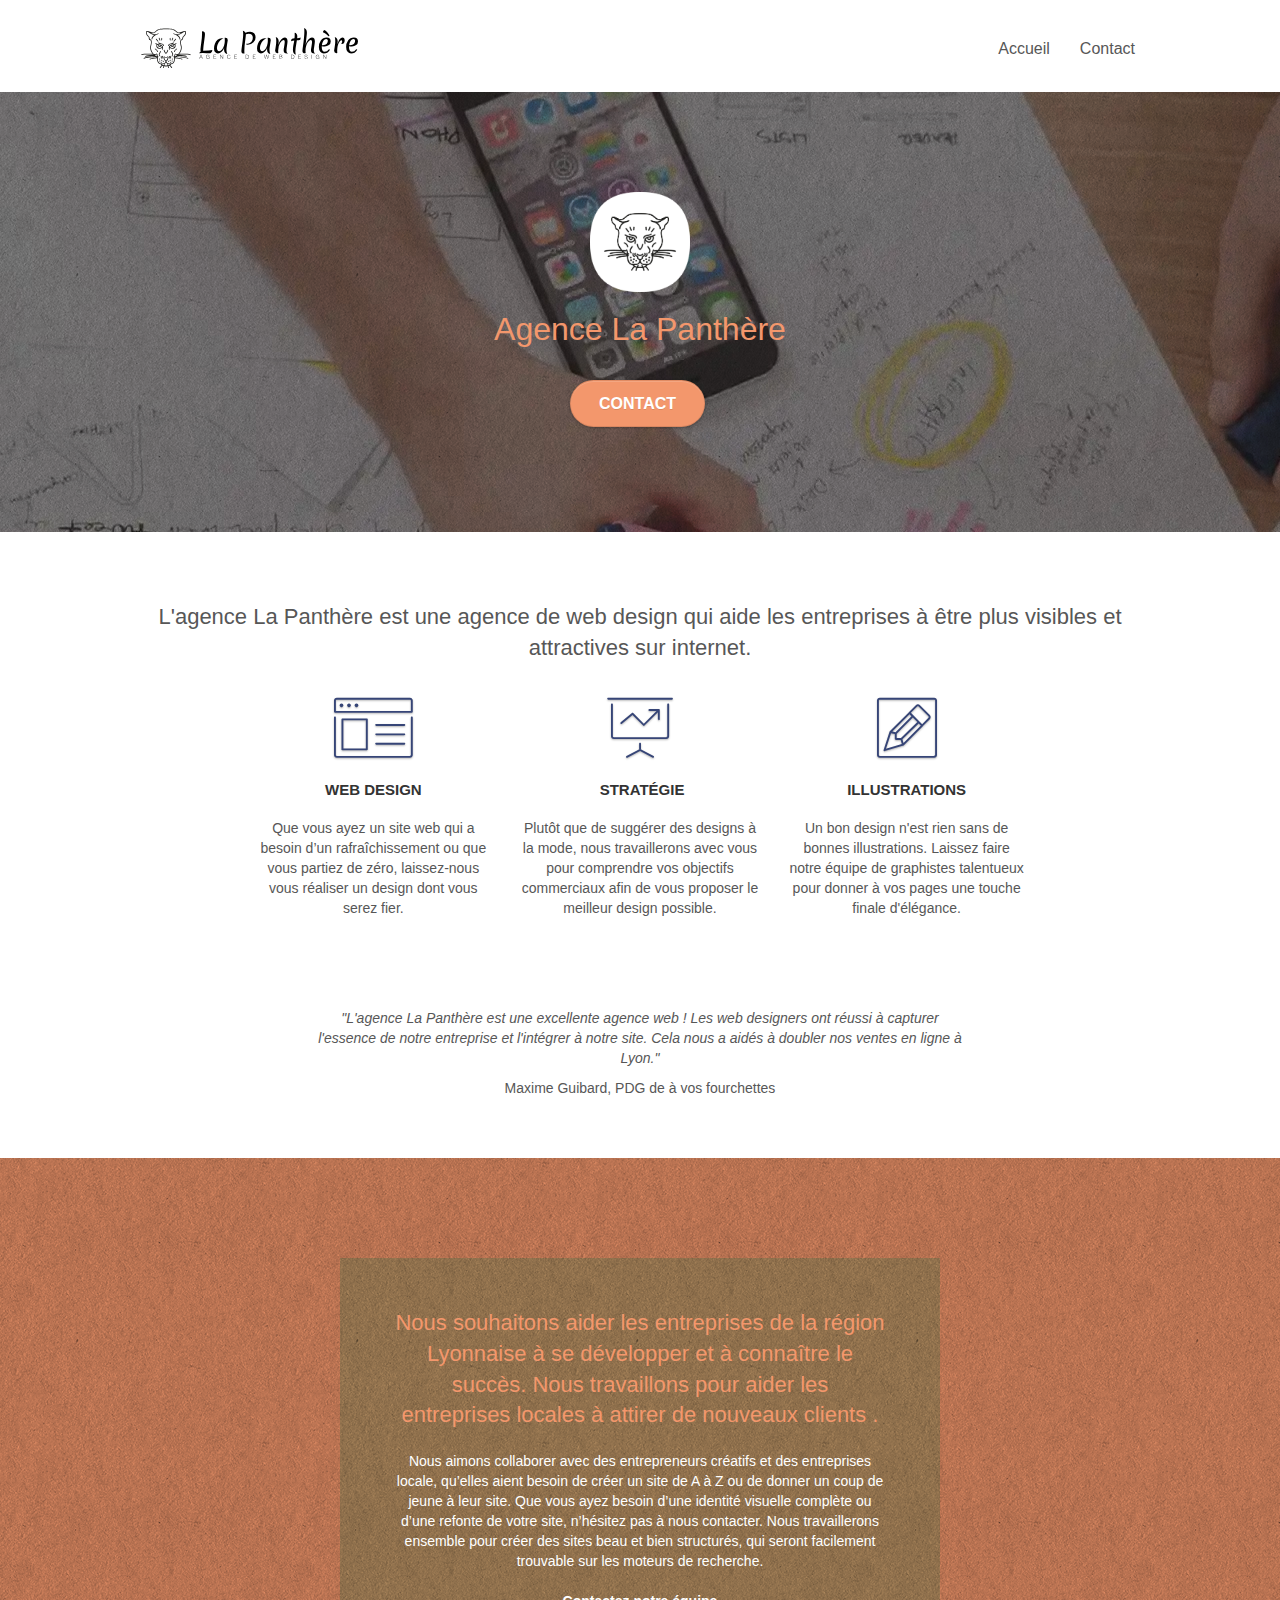
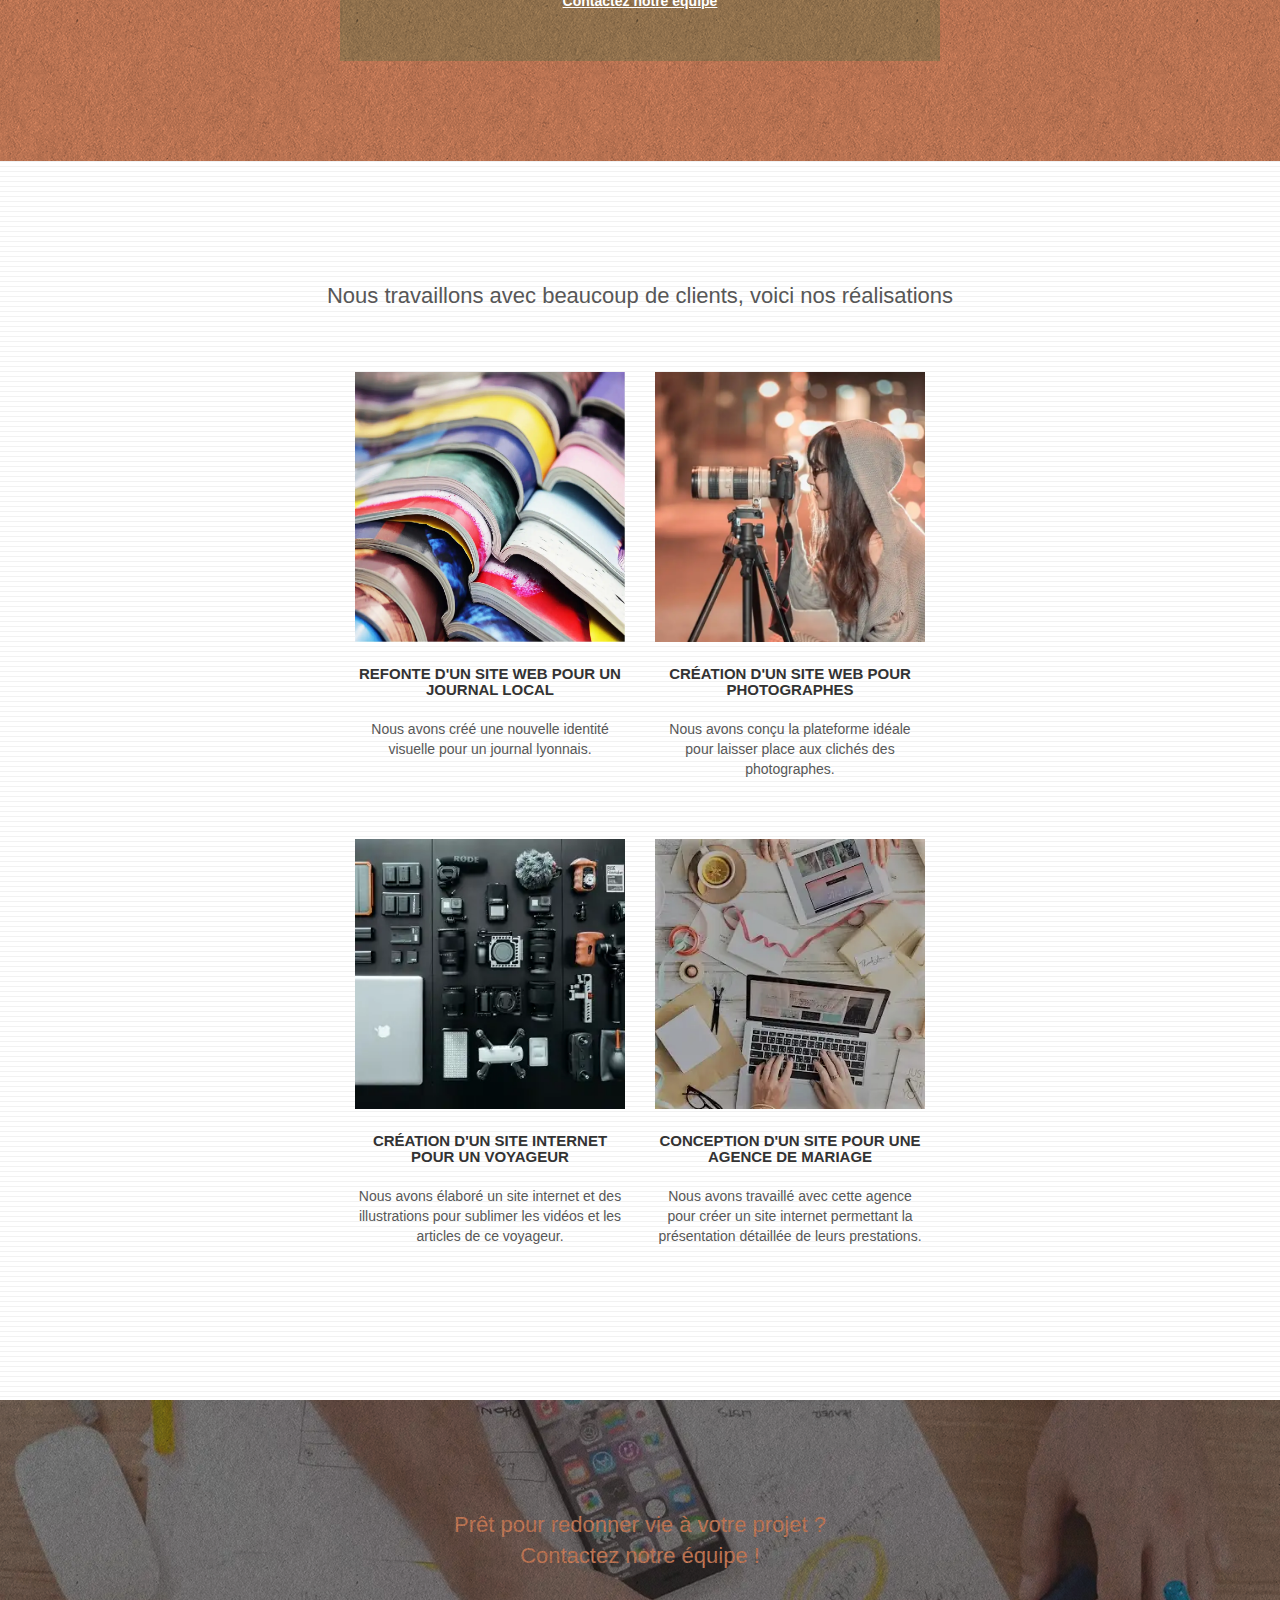
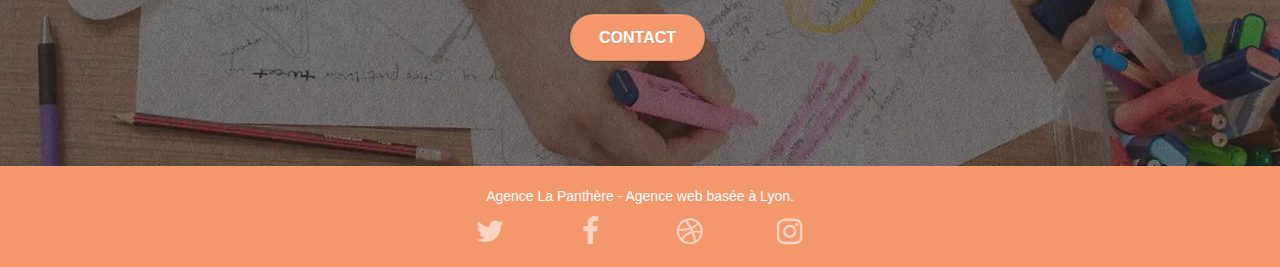
<file: index.html>
<!DOCTYPE html>
<!-- <html lang="Default"> -->
<html lang="fr">
<head>
    <meta charset="UTF-8">
	<meta name="description" content="La Panthère est une agence Lyonnaise de web design, nous répondons à vos besoins en matière de site internet et de stratégie numérique pour rendre votre entreprise plus visible et attractive sur Internet.">
    <meta name="viewport" content="width=device-width, initial-scale=1.0, viewport-fit=cover">
    <meta http-equiv="X-UA-Compatible" content="ie=edge">
	<link rel="shortcut icon" type="image/png" href="favicon.jpg">
	<link rel="stylesheet" type="text/css" href="./css/bootstrap.css">
	<link rel="stylesheet" type="text/css" href="./css/font-awesome.css">
	<link rel="stylesheet" type="text/css" href="./css/et-line.css">
	<link rel="stylesheet" type="text/css" href="style.css">
	<title>La Panthère - Agence à Lyon de Web Design - Page d'accueil</title>
	<!-- Analytics -->
	<!-- Analytics END -->   
</head>
<body>
<!-- Principal conteneur -->
<header class="page-container">
<!-- bloc-0 -->
	<div class="bloc bgc-white l-bloc " id="bloc-0">
		<div class="container bloc-sm">
			<nav class="navbar row" role="navigation">
				<div class="navbar-header">
					<a class="navbar-brand" href="index.html"><img src="img/agence-la-panthere-monochrome.svg" alt="Logo de l'agence de web design La panthère" height="40"></a>
					<button id="nav-toggle" type="button" class="ui-navbar-toggle navbar-toggle" data-toggle="collapse" data-target=".navbar-1" aria-button>
						<span class="sr-only">Toggle navigation</span><span class="icon-bar"></span><span class="icon-bar"></span><span class="icon-bar"></span>
					</button>
				</div>
				<div class="collapse navbar-collapse navbar-1 special-dropdown-nav">
					<ul class="site-navigation nav navbar-nav">
						<li>
							<a href="index.html" aria-label="accueil">Accueil</a>
						</li>
						<li>
							<a href="contact.html" aria-label="contact">Contact</a>
						</li>
					</ul>
				</div>
			</nav>
		</div>
	</div>
</header>
<!-- bloc-0 END -->

<!-- bloc-1-presentation -->
<main class="page-container">
	<section class="bloc bgc-dark-slate-blue bg-banniere d-bloc bg-t-edge bloc-bg-texture texture-paper b-parallax" id="bloc-1-hero">
		<div class="container bloc-lg">
			<div class="row tight-width-whitespace">
				<div class="col-sm-12">
					<img src="img/logo.png" class="center-block image-resize-mode" width="100" alt="Logo de Agence Panthère">
					<h1 class="text-center hero-bloc-text tc-white ">
						Agence La Panthère
					</h1>
					<div class="text-center">
						<a href="contact.html" class="btn btn-lg btn-clean btn-rd cta-hero btn-atomic-tangerine" id="cta-hero" aria-label="contact" role="button">Contact</a>
					</div>
				</div>
			</div>
		</div>
	</section>
<!-- bloc-1-presentation END -->

	<!-- bloc-2-services -->
	<section class="bloc bgc-white l-bloc" id="bloc-2-services">
		<div class="container bloc-md">
			<div class="row">
				<div class="col-sm-12 text-center">
					<h2>L'agence La Panthère est une agence de web design qui aide les entreprises à être plus visibles et attractives sur internet.</h2>
				</div>
			</div>
			<div class="row voffset-lg med-width-whitespace">
				<article class="col-sm-4">
					<div class="text-center">
						<span class="et-icon-browser sm-shadow icon-dark-slate-blue icons icon-lg"></span>
					</div>
					<h3 class="mg-md text-center">
						Web design
					</h3>
					<p class="text-center ">
						Que vous ayez un site web qui a besoin d&rsquo;un rafraîchissement ou que vous partiez de zéro, laissez-nous vous réaliser un design dont vous serez fier.
					</p>
				</article>
				<article class="col-sm-4">
					<div class="text-center">
						<span class="et-icon-presentation sm-shadow icon-dark-slate-blue icons icon-lg"></span>
					</div>
					<h3 class="mg-md text-center">
						&nbsp;Stratégie
					</h3>
					<p class="text-center ">
						Plutôt que de suggérer des designs à la mode, nous travaillerons avec vous pour comprendre vos objectifs commerciaux afin de vous proposer le meilleur design possible.<br>
					</p>
				</article>
				<article class="col-sm-4">
					<div class="text-center">
						<span class="et-icon-edit sm-shadow icon-dark-slate-blue icons icon-lg"></span>
					</div>
					<h3 class="mg-md text-center">
						Illustrations
					</h3>
					<p class="text-center ">
						Un bon design n'est rien sans de bonnes illustrations. Laissez faire notre équipe de graphistes talentueux pour donner à vos pages une touche finale d'élégance.
					</p>
				</article>
			</div>
			<div class="row voffset-lg voffset">
				<div class="col-xs-12 col-md-8 col-md-offset-2 text-center">
					<p><I>"L'agence La Panthère est une excellente agence web ! Les web designers ont réussi à capturer l'essence de notre entreprise et l'intégrer à notre site. Cela nous a aidés à doubler nos ventes en ligne à Lyon."</I></p>
					<p>Maxime Guibard, PDG de à vos fourchettes</p>				
				</div>
			</div>
		</div>
	</section>
	<!-- bloc-2-services END -->

	<!-- bloc-3-what-i-do -->
	<section class="bloc tc-white bgc-atomic-tangerine bg-presentation d-bloc bloc-bg-texture texture-paper b-parallax" id="bloc-3-what-i-do">
		<div class="container bloc-lg">
			<div class="row tight-width-whitespace black-background">
				<div class="col-sm-12">
					<h2 class="mg-md text-center tc-white">
						Nous souhaitons aider les entreprises de la région Lyonnaise à se développer et à connaître le succès. Nous travaillons pour aider les entreprises locales à attirer de nouveaux clients .<br>
					</h2>
					<p class="text-center white">
						Nous aimons collaborer avec des entrepreneurs créatifs et des entreprises locale, qu’elles aient besoin de créer un site de A à Z ou de donner un coup de jeune à leur site. Que vous ayez besoin d’une identité visuelle complète ou d’une refonte de votre site, n’hésitez pas à nous contacter. Nous travaillerons ensemble pour créer des sites beau et bien structurés, qui seront facilement trouvable sur les moteurs de recherche. <br><br><a class="ltc-white bold-link" href="contact.html" aria-label="contact">Contactez notre équipe</a><br>
					</p>
				</div>
			</div>
		</div>
	</section>
	<!-- bloc-3-what-i-do END -->

	<!-- bloc-4-portfolio -->
	<section class="bloc bgc-white bg-lines-h2-bg bg-repeat l-bloc" id="bloc-4-portfolio">
		<div class="container bloc-lg">
			<div class="row">
				<div class="col-sm-12 text-center">
					<h2>Nous travaillons avec beaucoup de clients, voici nos réalisations</h2>
				</div>
			</div>
			<div class="row tight-width-whitespace portfolio-row">
				<article class="col-sm-6">
					<a href="#" data-lightbox="img/1.webp" data-gallery-id="gallery-1" data-caption="Refonte d'un site web pour un journal local" data-frame="snapshot-lb">
						<img src="img/1.webp" alt="plusieurs magazines ouverts et empilés" class="img-responsive portfolio-thumb">
					</a>
					<h3 class="mg-md text-center">
						Refonte d'un site web pour un journal local
					</h3>
					<p class="text-center">
						Nous avons créé une nouvelle identité visuelle pour un journal lyonnais.
					</p>
				</article>
				<article class="col-sm-6">
					<a href="#" data-lightbox="img/2.webp" data-gallery-id="gallery-1" data-caption="Création d'un site web pour photographes" data-frame="snapshot-lb">
						<img src="img/2.webp" class="img-responsive portfolio-thumb" alt="femme de profil qui prend une photo avec un appareil professionnel">
					</a>
					<h3 class="mg-md text-center">
						Création d'un site web pour photographes
					</h3>
					<p class="text-center">
						Nous avons conçu la plateforme idéale pour laisser place aux clichés des photographes.
					</p>
				</article>
			</div>
			<div class="row tight-width-whitespace portfolio-row">
				<article class="col-sm-6">
					<a href="#" data-lightbox="img/3.webp" data-gallery-id="gallery-1" data-caption="Création d'un site internet pour un voyageur" data-frame="snapshot-lb">
						<img src="img/3.webp" class="img-responsive portfolio-thumb" alt="matériel photo et informatique vu d'au-dessus" style="width:100%;">
					</a>
					<h3 class="mg-md text-center">
						Création d'un site internet pour un voyageur
					</h3>
					<p class="text-center">
						Nous avons élaboré un site internet et des illustrations pour sublimer les vidéos et les articles de ce voyageur.
					</p>
				</article>
				<article class="col-sm-6">
					<a href="#" data-lightbox="img/4.webp" data-gallery-id="gallery-1" data-caption="Conception d'un site pour une agence de mariage" data-frame="snapshot-lb">
						<img src="img/4.webp" class="img-responsive portfolio-thumb" alt="creation d'un site web pour une agence de mariage " style="width:100%;">
					</a>
					<h3 class="mg-md text-center">
						Conception d'un site pour une agence de mariage
					</h3>
					<p class="text-center">
						Nous avons travaillé avec cette agence pour créer un site internet permettant la présentation détaillée de leurs prestations.
					</p>
				</article>
			</div>
		</div>
	</section>
	<!-- bloc-4-portfolio END -->

	<!-- bloc-5-cta -->
	<section class="bloc bgc-dark-slate-blue bg-banniere d-bloc bloc-bg-texture texture-paper" id="bloc-5-cta">
		<div class="container bloc-lg">
			<div class="row">
				<h2 class="mg-md text-center tc-white">
					Prêt pour redonner vie à votre projet ?<br>Contactez notre équipe !
				</h2>
				<div class="col-sm-12 text-center">
					<a href="contact.html" class="btn btn-atomic-tangerine btn-clean btn-rd btn-lg cta-hero" aria-label="contact" role="button">Contact</a>
				</div>
			</div>
		</div>
	</section>
</main>
<!-- bloc-5-cta END -->

<!-- Footer - bloc-8 -->
<footer class="page-container">
	<div class="bloc bgc-atomic-tangerine d-bloc" id="bloc-8">
		<div class="container bloc-sm">
			<div class="row">
				<div class="col-sm-12">
					<p class="text-center white">
						Agence La Panthère - Agence web basée à Lyon.<br>
					</p>
					<div class="row row-no-gutters social">
						<div class="col-sm-3">
							<div class="text-center">
								<a class="social" href="index.html" aria-label="twitter"><span class="fa fa-twitter icon-md"></span></a>
							</div>
						</div>
						<div class="col-sm-3">
							<div class="text-center">
								<a class="social" href="index.html" aria-label="facebook"><span class="fa fa-facebook icon-md"></span></a>
							</div>
						</div>
						<div class="col-sm-3">
							<div class="text-center">
								<a class="social" href="index.html" aria-label="dribble"><span class="fa fa-dribbble icon-md"></span></a>
							</div>
						</div>
						<div class="col-sm-3">
							<div class="text-center">
								<a class="social" href="index.html" aria-label="instagram"><span class="fa fa-instagram icon-md"></span></a>
							</div>
						</div>
					</div>

				</div>
			</div>
		</div>
	</div>
	<script src="./js/jquery-2.1.0.js"></script>
	<script src="./js/bootstrap.js"></script>
	<script src="./js/blocs.js"></script>
	<script src="./js/jquery.touchSwipe.js"></script>
	<script src="./js/gmaps.js"></script>
</footer>
<!-- Footer - bloc-8 END -->
<!-- Principal conteneur END -->
</body>
</html>
</file>
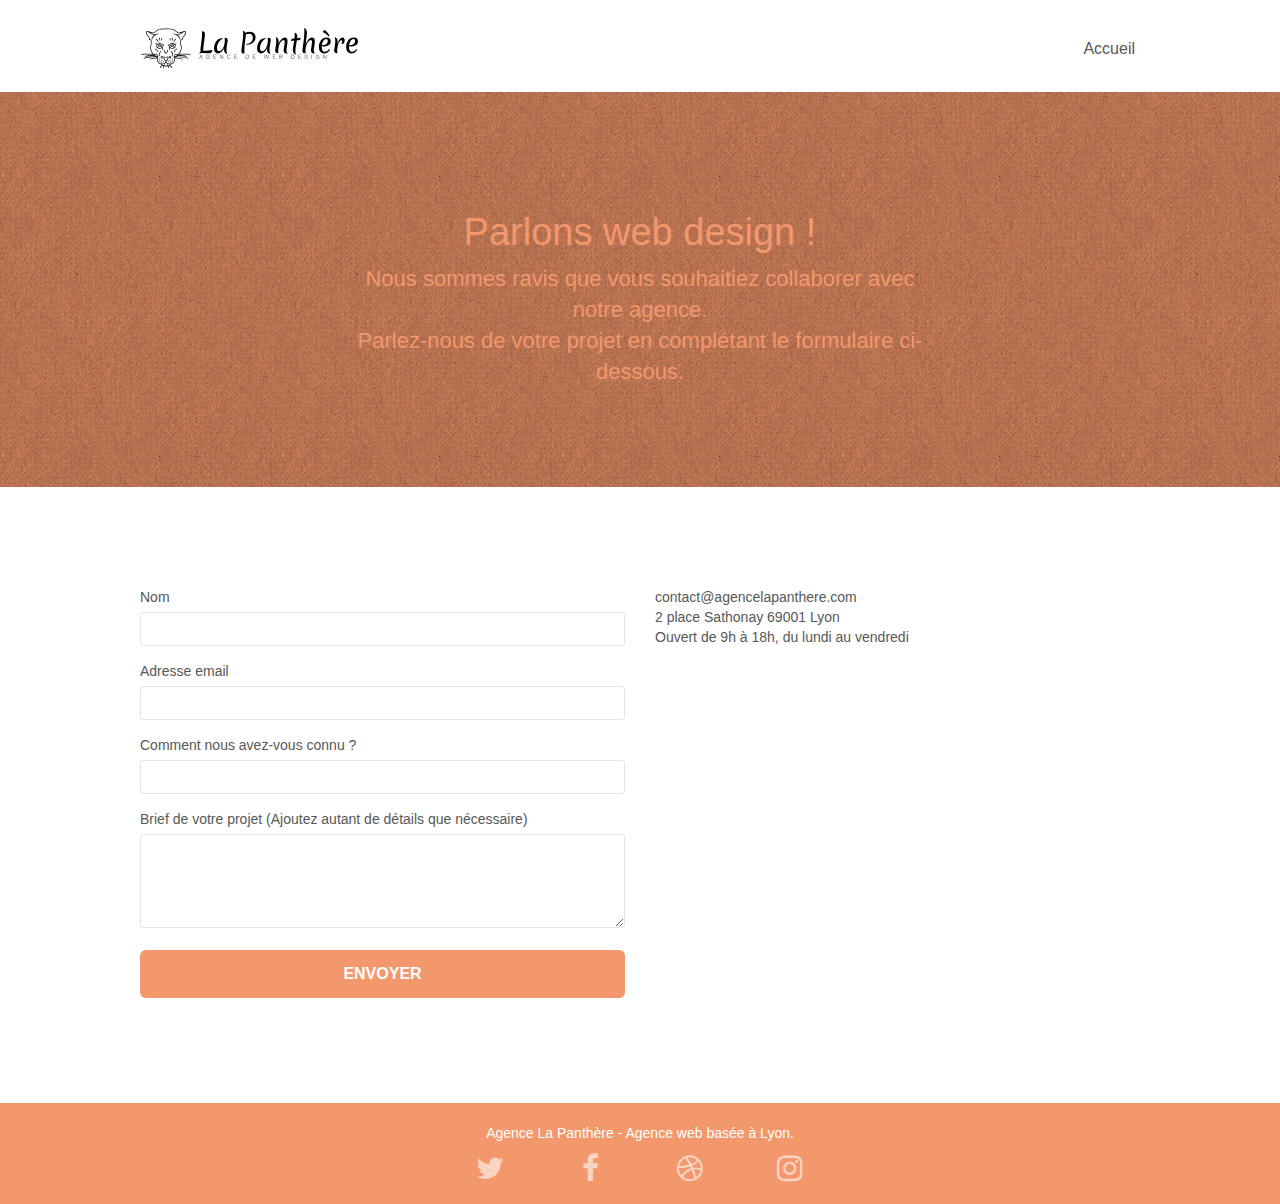
<file: contact.html>
<!doctype html>
<html lang="fr">
<head>
    <meta charset="utf-8"> 
	<meta name="description" content="Prendre contact avec La Panthère, agence Lyonnaise de web design">
    <meta name="viewport" content="width=device-width, initial-scale=1.0, viewport-fit=cover">
    <meta http-equiv="X-UA-Compatible" content="ie=edge">
    <link rel="shortcut icon" type="image/png" href="favicon.jpg">
	<link rel="stylesheet" type="text/css" href="./css/bootstrap.css">
	<link rel="stylesheet" type="text/css" href="./css/font-awesome.css">
	<link rel="stylesheet" type="text/css" href="./css/et-line.css">
	<link rel="stylesheet" type="text/css" href="style.css">
	<title>La Panthère - Agence à Lyon de Web Design - Page de contact</title>
<!-- Analytics -->
<!-- Analytics END -->
</head>
<body>
<!-- Principal conteneur -->
<!-- header -->
<header class="page-container">
	<div class="bloc bgc-white l-bloc " id="bloc-0">
		<div class="container bloc-sm">
			<nav class="navbar row">
				<div class="navbar-header">
					<a class="navbar-brand" href="index.html"><img src="img/agence-la-panthere-monochrome.svg" alt="logo agence la panthère" height="40"></a>
					<button id="nav-toggle" type="button" class="ui-navbar-toggle navbar-toggle" data-toggle="collapse" data-target=".navbar-1">
						<span class="sr-only">Toggle navigation</span><span class="icon-bar"></span><span class="icon-bar"></span><span class="icon-bar"></span>
					</button>
				</div>
				<div class="collapse navbar-collapse navbar-1 special-dropdown-nav">
					<ul class="site-navigation nav navbar-nav">
						<li>
							<a href="index.html">Accueil</a>
						</li>
					</ul>
				</div>
			</nav>
		</div>
	</div>
</header>
<!-- bloc-0 END -->
<main class="page-container">
	<!-- bloc-6 -->
	<section class="bloc bg-dots-bg bg-repeat bgc-atomic-tangerine d-bloc bloc-bg-texture texture-paper" id="bloc-6">
		<div class="container bloc-lg">
			<div class="row">
				<div class="col-sm-12">
					<h1 class="text-center hero-bloc-text tc-white">
						Parlons web design !
					</h1>
					<h2 class="text-center mg-lg tc-white tight-width-whitespace">
						Nous sommes ravis que vous souhaitiez collaborer avec notre agence.<br>
						Parlez-nous de votre projet en complétant le formulaire ci-dessous.
					</h2>
				</div>
			</div>
		</div>
	</section>
	<!-- bloc-6 END -->

	<!-- bloc-7 -->
	<div class="bloc bgc-white l-bloc" id="bloc-7">
		<div class="container bloc-lg">
			<div class="row">
				<div class="col-sm-6">
					<form method="post" id="form_1" data-success-msg="Your message has been sent." data-fail-msg="Sorry it seems that our mail server is not responding, Sorry for the inconvenience!" role="form" tabindex="0">
						<div class="form-group">
							<label for="name">
								Nom
							</label>
							<input id="name" name="name" class="form-control" aria-required="true">
						</div>
						<div class="form-group">
							<label for="email">
								Adresse email
							</label>
							<input id="email" name="email" class="form-control" type="email" aria-required="true">
						</div>
						<div class="form-group">
							<label for="input_504">
								Comment nous avez-vous connu ?
							</label>
							<input name="input_504" class="form-control" type="text" id="input_504" aria-required="true">
						</div>
						<div class="form-group">
							<label for="message">
								Brief de votre projet (Ajoutez autant de détails que nécessaire)
							</label>
							<textarea name="message" id="message" class="form-control" rows="4" cols="50" aria-required="true"></textarea>
						</div> 
						<button class="bloc-button btn btn-lg btn-block cta-hero btn-atomic-tangerine" type="submit" aria-label="soumettre le formulaire de contact">
							Envoyer
						</button>
					</form>
				</div>
				<div class="col-sm-6">
					<p>
						contact@agencelapanthere.com<br>2 place Sathonay 69001 Lyon<br>Ouvert de 9h à 18h, du lundi au vendredi<br>
					</p>
				</div>
			</div>
		</div>
	</div>
	<!-- bloc-7 END -->
	<!-- ScrollToTop Button -->
	<a class="bloc-button btn btn-d scrollToTop" onclick="scrollToTarget('1')" role="button" aria-label="retour au début"><span class="fa fa-chevron-up"></span></a>
	<!-- ScrollToTop Button END-->
</main>
<!-- Footer - bloc-8 -->
<footer class="page-container">
	<div class="bloc bgc-atomic-tangerine d-bloc" id="bloc-8">
		<div class="container bloc-sm">
			<div class="row">
				<div class="col-sm-12">
					<p class="text-center white">
						Agence La Panthère - Agence web basée à Lyon.<br>
					</p>
					<div class="row row-no-gutters social">
						<div class="col-sm-3">
							<div class="text-center">
								<a class="social" href="index.html" aria-label="twitter"><span class="fa fa-twitter icon-md"></span></a>
							</div>
						</div>
						<div class="col-sm-3">
							<div class="text-center">
								<a class="social" href="index.html" aria-label="facebook"><span class="fa fa-facebook icon-md"></span></a>
							</div>
						</div>
						<div class="col-sm-3">
							<div class="text-center">
								<a class="social" href="index.html" aria-label="dribble"><span class="fa fa-dribbble icon-md"></span></a>
							</div>
						</div>
						<div class="col-sm-3">
							<div class="text-center">
								<a class="social" href="index.html" aria-label="instagram"><span class="fa fa-instagram icon-md"></span></a>
							</div>
						</div>
					</div>
				</div>
			</div>
		</div>
	</div>
	<script src="./js/jquery-2.1.0.js"></script>
	<script src="./js/bootstrap.js"></script>
	<script src="./js/blocs.js"></script>
	<script src="./js/jqBootstrapValidation.js" defer></script>
	<script src="./js/formHandler.js"></script>
</footer>
<!-- Footer - bloc-8 END -->
<!-- Principal conteneur END -->

</body>
</html>
</file>
<file: css/et-line.css>
@font-face {
    font-family: et-line;
    src: url(../fonts/et-line.eot);
    src: url(../fonts/et-line.eot?#iefix) format('embedded-opentype'), url(../fonts/et-line.woff) format('woff'), url(../fonts/et-line.ttf) format('truetype'), url(../fonts/et-line.svg#et-line) format('svg');
    font-weight: 400;
    font-style: normal
}

.et-icon-adjustments,
.et-icon-alarmclock,
.et-icon-anchor,
.et-icon-aperture,
.et-icon-attachment,
.et-icon-bargraph,
.et-icon-basket,
.et-icon-beaker,
.et-icon-bike,
.et-icon-book-open,
.et-icon-briefcase,
.et-icon-browser,
.et-icon-calendar,
.et-icon-camera,
.et-icon-caution,
.et-icon-chat,
.et-icon-circle-compass,
.et-icon-clipboard,
.et-icon-clock,
.et-icon-cloud,
.et-icon-compass,
.et-icon-desktop,
.et-icon-dial,
.et-icon-document,
.et-icon-documents,
.et-icon-download,
.et-icon-dribbble,
.et-icon-edit,
.et-icon-envelope,
.et-icon-expand,
.et-icon-facebook,
.et-icon-flag,
.et-icon-focus,
.et-icon-gears,
.et-icon-genius,
.et-icon-gift,
.et-icon-global,
.et-icon-globe,
.et-icon-googleplus,
.et-icon-grid,
.et-icon-happy,
.et-icon-hazardous,
.et-icon-heart,
.et-icon-hotairballoon,
.et-icon-hourglass,
.et-icon-key,
.et-icon-laptop,
.et-icon-layers,
.et-icon-lifesaver,
.et-icon-lightbulb,
.et-icon-linegraph,
.et-icon-linkedin,
.et-icon-lock,
.et-icon-magnifying-glass,
.et-icon-map,
.et-icon-map-pin,
.et-icon-megaphone,
.et-icon-mic,
.et-icon-mobile,
.et-icon-newspaper,
.et-icon-notebook,
.et-icon-paintbrush,
.et-icon-paperclip,
.et-icon-pencil,
.et-icon-phone,
.et-icon-picture,
.et-icon-pictures,
.et-icon-piechart,
.et-icon-presentation,
.et-icon-pricetags,
.et-icon-printer,
.et-icon-profile-female,
.et-icon-profile-male,
.et-icon-puzzle,
.et-icon-quote,
.et-icon-recycle,
.et-icon-refresh,
.et-icon-ribbon,
.et-icon-rss,
.et-icon-sad,
.et-icon-scissors,
.et-icon-scope,
.et-icon-search,
.et-icon-shield,
.et-icon-speedometer,
.et-icon-strategy,
.et-icon-streetsign,
.et-icon-tablet,
.et-icon-target,
.et-icon-telescope,
.et-icon-toolbox,
.et-icon-tools,
.et-icon-tools-2,
.et-icon-trophy,
.et-icon-tumblr,
.et-icon-twitter,
.et-icon-upload,
.et-icon-video,
.et-icon-wallet,
.et-icon-wine {
    font-family: et-line;
    speak: none;
    font-style: normal;
    font-weight: 400;
    font-variant: normal;
    text-transform: none;
    line-height: 1;
    -webkit-font-smoothing: antialiased;
    -moz-osx-font-smoothing: grayscale;
    display: inline-block
}

.et-icon-mobile:before {
    content: "\e000"
}

.et-icon-laptop:before {
    content: "\e001"
}

.et-icon-desktop:before {
    content: "\e002"
}

.et-icon-tablet:before {
    content: "\e003"
}

.et-icon-phone:before {
    content: "\e004"
}

.et-icon-document:before {
    content: "\e005"
}

.et-icon-documents:before {
    content: "\e006"
}

.et-icon-search:before {
    content: "\e007"
}

.et-icon-clipboard:before {
    content: "\e008"
}

.et-icon-newspaper:before {
    content: "\e009"
}

.et-icon-notebook:before {
    content: "\e00a"
}

.et-icon-book-open:before {
    content: "\e00b"
}

.et-icon-browser:before {
    content: "\e00c"
}

.et-icon-calendar:before {
    content: "\e00d"
}

.et-icon-presentation:before {
    content: "\e00e"
}

.et-icon-picture:before {
    content: "\e00f"
}

.et-icon-pictures:before {
    content: "\e010"
}

.et-icon-video:before {
    content: "\e011"
}

.et-icon-camera:before {
    content: "\e012"
}

.et-icon-printer:before {
    content: "\e013"
}

.et-icon-toolbox:before {
    content: "\e014"
}

.et-icon-briefcase:before {
    content: "\e015"
}

.et-icon-wallet:before {
    content: "\e016"
}

.et-icon-gift:before {
    content: "\e017"
}

.et-icon-bargraph:before {
    content: "\e018"
}

.et-icon-grid:before {
    content: "\e019"
}

.et-icon-expand:before {
    content: "\e01a"
}

.et-icon-focus:before {
    content: "\e01b"
}

.et-icon-edit:before {
    content: "\e01c"
}

.et-icon-adjustments:before {
    content: "\e01d"
}

.et-icon-ribbon:before {
    content: "\e01e"
}

.et-icon-hourglass:before {
    content: "\e01f"
}

.et-icon-lock:before {
    content: "\e020"
}

.et-icon-megaphone:before {
    content: "\e021"
}

.et-icon-shield:before {
    content: "\e022"
}

.et-icon-trophy:before {
    content: "\e023"
}

.et-icon-flag:before {
    content: "\e024"
}

.et-icon-map:before {
    content: "\e025"
}

.et-icon-puzzle:before {
    content: "\e026"
}

.et-icon-basket:before {
    content: "\e027"
}

.et-icon-envelope:before {
    content: "\e028"
}

.et-icon-streetsign:before {
    content: "\e029"
}

.et-icon-telescope:before {
    content: "\e02a"
}

.et-icon-gears:before {
    content: "\e02b"
}

.et-icon-key:before {
    content: "\e02c"
}

.et-icon-paperclip:before {
    content: "\e02d"
}

.et-icon-attachment:before {
    content: "\e02e"
}

.et-icon-pricetags:before {
    content: "\e02f"
}

.et-icon-lightbulb:before {
    content: "\e030"
}

.et-icon-layers:before {
    content: "\e031"
}

.et-icon-pencil:before {
    content: "\e032"
}

.et-icon-tools:before {
    content: "\e033"
}

.et-icon-tools-2:before {
    content: "\e034"
}

.et-icon-scissors:before {
    content: "\e035"
}

.et-icon-paintbrush:before {
    content: "\e036"
}

.et-icon-magnifying-glass:before {
    content: "\e037"
}

.et-icon-circle-compass:before {
    content: "\e038"
}

.et-icon-linegraph:before {
    content: "\e039"
}

.et-icon-mic:before {
    content: "\e03a"
}

.et-icon-strategy:before {
    content: "\e03b"
}

.et-icon-beaker:before {
    content: "\e03c"
}

.et-icon-caution:before {
    content: "\e03d"
}

.et-icon-recycle:before {
    content: "\e03e"
}

.et-icon-anchor:before {
    content: "\e03f"
}

.et-icon-profile-male:before {
    content: "\e040"
}

.et-icon-profile-female:before {
    content: "\e041"
}

.et-icon-bike:before {
    content: "\e042"
}

.et-icon-wine:before {
    content: "\e043"
}

.et-icon-hotairballoon:before {
    content: "\e044"
}

.et-icon-globe:before {
    content: "\e045"
}

.et-icon-genius:before {
    content: "\e046"
}

.et-icon-map-pin:before {
    content: "\e047"
}

.et-icon-dial:before {
    content: "\e048"
}

.et-icon-chat:before {
    content: "\e049"
}

.et-icon-heart:before {
    content: "\e04a"
}

.et-icon-cloud:before {
    content: "\e04b"
}

.et-icon-upload:before {
    content: "\e04c"
}

.et-icon-download:before {
    content: "\e04d"
}

.et-icon-target:before {
    content: "\e04e"
}

.et-icon-hazardous:before {
    content: "\e04f"
}

.et-icon-piechart:before {
    content: "\e050"
}

.et-icon-speedometer:before {
    content: "\e051"
}

.et-icon-global:before {
    content: "\e052"
}

.et-icon-compass:before {
    content: "\e053"
}

.et-icon-lifesaver:before {
    content: "\e054"
}

.et-icon-clock:before {
    content: "\e055"
}

.et-icon-aperture:before {
    content: "\e056"
}

.et-icon-quote:before {
    content: "\e057"
}

.et-icon-scope:before {
    content: "\e058"
}

.et-icon-alarmclock:before {
    content: "\e059"
}

.et-icon-refresh:before {
    content: "\e05a"
}

.et-icon-happy:before {
    content: "\e05b"
}

.et-icon-sad:before {
    content: "\e05c"
}

.et-icon-facebook:before {
    content: "\e05d"
}

.et-icon-twitter:before {
    content: "\e05e"
}

.et-icon-googleplus:before {
    content: "\e05f"
}

.et-icon-rss:before {
    content: "\e060"
}

.et-icon-tumblr:before {
    content: "\e061"
}

.et-icon-linkedin:before {
    content: "\e062"
}

.et-icon-dribbble:before {
    content: "\e063"
}
</file>
<file: style.css>
body {
    margin: 0;
    padding: 0;
    background: #FFF;
    overflow-x: hidden;
    -webkit-font-smoothing: antialiased;
    -moz-osx-font-smoothing: grayscale;
}

a,
button {
    transition: all .3s ease-in-out;
    outline: none!important;
}

a:hover {
    text-decoration: none;
    cursor: pointer;
}

#page-loading-blocs-notifaction {
    position: fixed;
    top: 0;
    bottom: 0;
    width: 100%;
    z-index: 100000;
    background: #FFFFFF url("img/pageload-spinner.gif") no-repeat center center;
}

.bloc {
    width: 100%;
    clear: both;
    background: 50% 50% no-repeat;
    padding: 0 50px;
    -webkit-background-size: cover;
    -moz-background-size: cover;
    -o-background-size: cover;
    background-size: cover;
    position: relative;
}

.bloc .container {
    padding-left: 0;
    padding-right: 0;
}

.bloc-lg {
    padding: 100px 50px;
}

.bloc-md {
    padding: 50px;
}

.bloc-sm {
    padding: 20px 50px;
}

.bg-center,
.bg-l-edge,
.bg-r-edge,
.bg-t-edge,
.bg-b-edge,
.bg-tl-edge,
.bg-bl-edge,
.bg-tr-edge,
.bg-br-edge,
.bg-repeat {
    -webkit-background-size: auto!important;
    -moz-background-size: auto!important;
    -o-background-size: auto!important;
    background-size: auto!important;
}

.bg-repeat {
    background: repeat;
}

.bg-t-edge {
    background: top no-repeat;
}

.bloc-bg-texture::before {
    content: "";
    background-size: 2px 2px;
    position: absolute;
    top: 0;
    bottom: 0;
    left: 0;
    right: 0;
}

.texture-paper::before {
    background: url("img/texture-paper.webp");
    background-size: 280px 280px;
}

.b-parallax {
    background-attachment: fixed;
}

.d-bloc {
    color: rgba(255, 255, 255, .7);
}

.d-bloc button:hover {
    color: rgba(255, 255, 255, .9);
}

.d-bloc .icon-round,
.d-bloc .icon-square,
.d-bloc .icon-rounded,
.d-bloc .icon-semi-rounded-a,
.d-bloc .icon-semi-rounded-b {
    border-color: rgba(255, 255, 255, .9);
}

.d-bloc .divider-h span {
    border-color: rgba(255, 255, 255, .2);
}

.d-bloc .a-btn,
.d-bloc .navbar a,
.d-bloc .navbar-brand,
.d-bloc a .icon-sm,
.d-bloc a .icon-md,
.d-bloc a .icon-lg,
.d-bloc a .icon-xl,
.d-bloc h1 a,
.d-bloc h2 a,
.d-bloc h3 a,
.d-bloc h4 a,
.d-bloc h5 a,
.d-bloc h6 a,
.d-bloc p a {
    color: rgba(255, 255, 255, .6);
}

.d-bloc .a-btn:hover,
.d-bloc .navbar a:hover,
.d-bloc .navbar-brand:hover,
.d-bloc a:hover .icon-sm,
.d-bloc a:hover .icon-md,
.d-bloc a:hover .icon-lg,
.d-bloc a:hover .icon-xl,
.d-bloc h1 a:hover,
.d-bloc h2 a:hover,
.d-bloc h3 a:hover,
.d-bloc h4 a:hover,
.d-bloc h5 a:hover,
.d-bloc h6 a:hover,
.d-bloc p a:hover {
    color: rgba(255, 255, 255, 1);
}

.d-bloc .navbar-toggle .icon-bar {
    background: rgba(255, 255, 255, 1);
}

.d-bloc .btn-wire,
.d-bloc .btn-wire:hover {
    color: rgba(255, 255, 255, 1);
    border-color: rgba(255, 255, 255, 1);
}

.d-bloc .panel {
    color: rgba(0, 0, 0, .5);
}

.d-bloc .panel button:hover {
    color: rgba(0, 0, 0, .7);
}

.d-bloc .panel icon {
    border-color: rgba(0, 0, 0, .7);
}

.d-bloc .panel .divider-h span {
    border-color: rgba(0, 0, 0, .1);
}

.d-bloc .panel .a-btn {
    color: rgba(0, 0, 0, .6);
}

.d-bloc .panel .a-btn:hover {
    color: rgba(0, 0, 0, 1);
}

.d-bloc .panel .btn-wire,
.d-bloc .panel .btn-wire:hover {
    color: rgba(0, 0, 0, .7);
    border-color: rgba(0, 0, 0, .3);
}

.d-bloc .panel,
.l-bloc {
    color: rgba(0, 0, 0, .5);
}

.d-bloc .panel button:hover,
.l-bloc button:hover {
    color: rgba(0, 0, 0, .7);
}

.l-bloc .icon-round,
.l-bloc .icon-square,
.l-bloc .icon-rounded,
.l-bloc .icon-semi-rounded-a,
.l-bloc .icon-semi-rounded-b {
    border-color: rgba(0, 0, 0, .7);
}

.d-bloc .panel .divider-h span,
.l-bloc .divider-h span {
    border-color: rgba(0, 0, 0, .1);
}

.d-bloc .panel .a-btn,
.l-bloc .a-btn,
.l-bloc .navbar a,
.l-bloc .navbar-brand,
.l-bloc a .icon-sm,
.l-bloc a .icon-md,
.l-bloc a .icon-lg,
.l-bloc a .icon-xl,
.l-bloc h1 a,
.l-bloc h2 a,
.l-bloc h3 a,
.l-bloc h4 a,
.l-bloc h5 a,
.l-bloc h6 a,
.l-bloc p a {
    color: rgba(0, 0, 0, .6);
}

.d-bloc .panel .a-btn:hover,
.l-bloc .a-btn:hover,
.l-bloc .navbar a:hover,
.l-bloc .navbar-brand:hover,
.l-bloc a:hover .icon-sm,
.l-bloc a:hover .icon-md,
.l-bloc a:hover .icon-lg,
.l-bloc a:hover .icon-xl,
.l-bloc h1 a:hover,
.l-bloc h2 a:hover,
.l-bloc h3 a:hover,
.l-bloc h4 a:hover,
.l-bloc h5 a:hover,
.l-bloc h6 a:hover,
.l-bloc p a:hover {
    color: rgba(0, 0, 0, 1);
}

.l-bloc .navbar-toggle .icon-bar {
    color: rgba(0, 0, 0, .6);
}

.d-bloc .panel .btn-wire,
.d-bloc .panel .btn-wire:hover,
.l-bloc .btn-wire,
.l-bloc .btn-wire:hover {
    color: rgba(0, 0, 0, .7);
    border-color: rgba(0, 0, 0, .3);
}

.voffset {
    margin-top: 30px;
}

.voffset-lg {
    margin-top: 80px;
}

.row-no-gutters {
    margin-right: 0;
    margin-left: 0;
}

.row.row-no-gutters > [class^="col-"],
.row.row-no-gutters > [class*=" col-"] {
    padding-right: 0;
    padding-left: 0;
}

#bloc-1-hero h1 {
    font-size: 32px;
}

.navbar {
    margin-bottom: 0;
    z-index: 1;
}

.navbar-brand {
    height: auto;
    padding: 3px 15px;
    font-size: 25px;
    font-weight: normal;
    font-weight: 600;
    line-height: 44px;
}

.navbar-brand img {
    max-height: 200px;
    margin: 0 5px 0 0;
    display: inline;
}

.navbar-brand img[src$=svg] {
    min-width: 100px;
}

.nav-center .navbar-brand img {
    margin: 0;
}

.navbar .nav {
    padding-top: 2px;
    margin-right: -16px;
    float: right;
    z-index: 1;
}

.nav > li {
    float: left;
    margin-top: 4px;
    font-size: 16px;
}

.navbar-nav .open .dropdown-menu > li > a {
    text-align: inherit;
}


.nav > li a:hover,
.nav > li a:focus {
    /* background: blue; */
    /* border: 1px  solid blue; */
    border: 3px solid blue;
}

.navbar-toggle {
    margin: 10px 10px 0 0;
    border: 0px;
}

.navbar-toggle:hover {
    background: transparent!important;
}

.navbar-toggle .icon-bar {
    background-color: rgba(0, 0, 0, .5);
    width: 26px;
}

.nav-invert .navbar .nav {
    float: left;
}

.nav-invert .navbar-header,
.nav-invert .navbar-brand {
    float: right;
    position: relative;
    z-index: 2;
}

@media (min-width: 768px) {
    .site-navigation {
        position: absolute;
        top: 50%;
        right: 20px;
        transform: translate(0, -50%);
        -webkit-transform: translateY(-50%);
    }
    .nav > li .dropdown-menu a,
    .nav > li .dropdown-menu a:hover {
        color: #484848;
    }
    .nav-invert .site-navigation {
        left: 0;
        right: 0;
    }
    .nav-center {
        text-align: center;
    }
    .nav-center .navbar-header {
        width: 100%;
    }
    .nav-center .navbar-header,
    .nav-center .navbar-brand,
    .nav-center .nav > li {
        float: none;
        display: inline-block;
    }
    .nav-center .site-navigation {
        position: relative;
        width: 100%;
        right: 0;
        margin-right: 0px;
        margin-top: 20px;
    }
    .nav-center.mini-nav .navbar-toggle {
        float: none;
        margin: 10px auto 0;
    }
}

.nav > li > .dropdown a {
    background: none!important;
    display: block;
    padding: 14px 15px;
}

nav .caret {
    margin: 0 5px;
}

.dropdown-menu .dropdown-menu {
    top: -8px;
    left: 100%;
}

.dropdown-menu .dropmenu-flow-right {
    top: 100%;
    left: 0;
    margin-left: -1px;
    border-top-left-radius: 0;
    border-top-right-radius: 0;
}

.dropdown-menu .dropdown span {
    border: 4px solid black;
    border-top-color: transparent;
    border-right-color: transparent;
    border-bottom-color: transparent;
    margin: 6px -5px 0 0!important;
    float: right;
}

.mg-md {
    margin-top: 10px;
    margin-bottom: 20px;
}

.mg-lg {
    margin-top: 10px;
    margin-bottom: 40px;
}

.btn {
    margin: 0 5px 5px 0;
}

.btn.pull-right {
    margin: 0 0 5px 5px;
}

.btn-d,
.btn-d:hover,
.btn-d:focus {
    border: 3px solid blue;
}


a:focus{
    border: 3px solid blue;
}

button:focus{
    border: 3px solid blue;

}

.btn-rd {
    border-radius: 40px;
}

.btn-clean {
    border: 1px solid rgba(0, 0, 0, .08);
    border-bottom-color: rgba(0, 0, 0, .1);
    text-shadow: 0 1px 0 rgba(0, 0, 1, .1);
    box-shadow: 0 1px 3px rgba(0, 0, 1, .25), inset 0 1px 0 0 rgba(255, 255, 255, .15);
}

.icon-md {
    font-size: 30px!important;
}

.icon-lg {
    font-size: 60px!important;
}

.sm-shadow {
    text-shadow: 0 1px 2px rgba(0, 0, 0, .3);
}

.panel-sq,
.panel-sq .panel-heading,
.panel-sq .panel-footer {
    border-radius: 0;
}

.panel-rd {
    border-radius: 30px;
}

.panel-rd .panel-heading {
    border-radius: 29px 29px 0 0;
}

.panel-rd .panel-footer {
    border-radius: 0 0 29px 29px;
}

.form-control {
    border-color: rgba(0, 0, 0, .1);
    box-shadow: none;
}

.scrollToTop {
    width: 40px;
    height: 40px;
    position: fixed;
    bottom: 20px;
    right: 20px;
    opacity: 0;
    z-index: 500;
    transition: all .3s ease-in-out;
}

.scrollToTop span {
    margin-top: 6px;
}

.showScrollTop {
    font-size: 14px;
    opacity: 1;
}

a[data-lightbox] {
    position: relative;
    display: block;
    text-align: center;
}

a[data-lightbox]:hover::before {
    content: "+";
    font-family: "HelveticaNeue-Light", "Helvetica Neue Light", "Helvetica Neue", Helvetica, Arial;
    font-size: 32px;
    width: 50px;
    height: 50px;
    margin-left: -25px;
    border-radius: 50%;
    background: rgba(0, 0, 0, .6);
    color: #FFF;
    font-weight: 100;
    z-index: 1;
    position: absolute;
    top: 50%;
    transform: translateY(-50%);
    -webkit-transform: translateY(-50%);
}

a[data-lightbox]:hover img {
    opacity: 0.6;
    -webkit-animation-fill-mode: none;
    animation-fill-mode: none;
}

#lightbox-modal {
    display: flex;
    align-items: center;
}

#lightbox-modal .modal-dialog {
    width: 90%;
    max-width: 900px;
    margin: 0 auto 0;
}

#lightbox-modal .modal-dialog img {
    max-height: 90vh;
    margin: 0 auto;
}

.lightbox-caption {
    padding: 20px;
    color: #FFF;
    background: rgba(0, 0, 0, .5);
    position: absolute;
    left: 15px;
    right: 15px;
    bottom: 5px;
}

.close-lightbox {
    color: #FFF;
    font-size: 30px;
    position: absolute;
    top: 20px;
    right: 20px;
    z-index: 20;
    background: rgba(0, 0, 0, .5);
    border: none;
    line-height: 30px;
    padding: 0 9px 5px;
    opacity: 0.3;
}

.close-lightbox:hover,
.next-lightbox:hover,
.prev-lightbox:hover {
    opacity: 1.0;
    color: #FFF;
}

.next-lightbox,
.prev-lightbox {
    font-size: 20px;
    color: rgba(255, 255, 255, .9);
    background: rgba(0, 0, 0, .5);
    transition: all .2s ease-in-out;
    position: absolute;
    top: 45%;
    z-index: 1;
    opacity: 0.4;
}

.next-lightbox {
    padding: 6px 8px 1px 13px;
    right: 25px;
}

.prev-lightbox {
    padding: 6px 13px 1px 10px;
    left: 25px;
}

.snapshot-lb .modal-body {
    padding-bottom: 45px;
}

.snapshot-lb .lightbox-caption {
    padding: 0;
    color: rgba(0, 0, 0, .5);
    background: none;
}

h1,
h2,
h3,
h4,
h5,
h6,
p,
label,
.btn,
a {
    font-family: "helvetica";
    font-weight: 400;
    color: #575757!important;
}

.container {
    max-width: 1000px;
}

.hero-bloc-text {
    font-size: 38px;
}

.hero-bloc-text-sub {
    font-size: 36px;
}

.statement-bloc-text {
    line-height: 26px;
    font-style: italic;
    font-size: 20px;
    text-align: center;
    font-weight: lighter;
    max-width: 520px;
    margin: auto auto auto auto;
}

p {
    font-size: 1em;
}

.tight-width-whitespace {
    max-width: 600px;
    margin: auto auto auto auto;
}

.h1 {
    font-size: 20px;
    font-family: "Open Sans";
}

.cta-hero {
    margin-top: 22px;
    color: #FFFFFF!important;
    text-transform: uppercase;
    padding: 12px 28px 12px 28px;
    font-size: 16px;
    font-weight: 700;
}

.social {
    max-width: 400px;
    margin: auto auto auto auto;
}

h2 {
    font-size: 22px;
    line-height: 1.4em;
}

h3 {
    font-size: 15px;
    text-transform: uppercase;
    font-weight: 700;
    color: #333333!important;
}

.med-width-whitespace {
    max-width: 800px;
    margin: auto auto auto auto;
    box-shadow: 0px 0px 0px #000000;
}

h1 {
    color: #333333!important;
}

h4 {
    color: #333333!important;
}

.icons {
    margin-bottom: 14px;
    margin-top: 24px;
}

.white {
    color: #FFFFFF!important;
}

.portfolio-thumb {
    margin-bottom: 24px;
}

.portfolio-row {
    margin-bottom: 44px;
    margin-top: 50px;
}

.avatar {
    box-shadow: 0px 4px 9px rgba(0, 0, 0, 0.3);
}

.black-background {
    background-color: rgba(165, 147, 99, 0.7);
    padding: 40px 40px 40px 40px;
}

.bold-link {
    font-weight: 900;
    text-decoration: underline!important;
}

.bgc-white {
    background-color: #FFFFFF;
}

.bgc-dark-slate-blue {
    background-color: #364577;
}

.bgc-atomic-tangerine {
    background-color: #F3976C;
}

.tc-white {
    color: #F3976C!important;
}

.btn-atomic-tangerine {
    background: #F3976C;
    color: #FFFFFF!important;
}

.btn-atomic-tangerine:hover {
    background: #c27956!important;
    color: #FFFFFF!important;
}

.ltc-white {
    color: #FFFFFF!important;
}

.ltc-white:hover {
    color: #cccccc!important;
}

.ltc-atomic-tangerine {
    color: #F3976C!important;
}

.ltc-atomic-tangerine:hover {
    color: #c27956!important;
}

.icon-dark-slate-blue {
    color: #364577!important;
    border-color: #364577!important;
}

.bg-dots-bg {
    background-image: url("img/dots-bg.png");
}

.bg-lines-h2-bg {
    background-image: url("img/lines-h2-bg.png");
}

.bg-banniere {
    background-image: url("img/agence-la-panthere.webp");
}

.bg-presentation {
    background-image: url("img/image-de-presentation.webp");
}

@media (max-width: 1024px) {
    .bloc {
        padding-left: 20px;
        padding-right: 20px;
    }
    .bloc.full-width-bloc,
    .bloc-tile-2.full-width-bloc .container,
    .bloc-tile-3.full-width-bloc .container,
    .bloc-tile-4.full-width-bloc .container {
        padding-left: 0;
        padding-right: 0;
    }
}

@media (max-width: 992px) and (min-width: 768px) {
    .navbar .nav {
        max-width: 80%
    }
    .nav-center.navbar .nav {
        max-width: 100%
    }
}

@media only screen and (min-width: 768px) and (max-width: 1024px) and (orientation: landscape) {
    .b-parallax {
        background-attachment: scroll;
    }
}

@media only screen and (min-width: 1024px) and (max-width: 1366px) and (-webkit-min-device-pixel-ratio: 1.5) {
    .b-parallax {
        background-attachment: scroll;
    }
}

@media (max-width: 991px) {
    .container {
        width: 100%;
    }
    .b-parallax {
        background-attachment: scroll;
    }
    .page-container,
    #hero-bloc {
        overflow-x: hidden;
        position: relative;
    }
    .bloc {
        padding-left: constant(safe-area-inset-left);
        padding-right: constant(safe-area-inset-right);
    }
    .bloc-group,
    .bloc-group .bloc {
        display: block;
        width: 100%;
    }
    .bloc-fill-screen .fill-bloc-top-edge,
    .bloc-fill-screen .fill-bloc-bottom-edge {
        padding: 0 20px;
        padding-left: constant(safe-area-inset-left);
        padding-right: constant(safe-area-inset-right);
    }
}

@media (max-width: 767px) {
    .page-container {
        overflow-x: hidden;
        position: relative;
    }
    h1,
    h2,
    h3,
    h4,
    h5,
    h6,
    p,
    #disqus_thread {
        padding-left: 10px!important;
        padding-right: 10px!important;
    }
    .b-parallax {
        background-attachment: scroll;
    }
    .navbar .nav {
        padding-top: 0;
        border-top: 1px solid rgba(0, 0, 0, .2);
        float: none!important;
    }
    .navbar.row {
        margin-left: 0;
        margin-right: 0;
    }
    .site-navigation {
        position: inherit;
        transform: none;
        -webkit-transform: none;
        -ms-transform: none;
    }
    .nav > li {
        margin-top: 0;
        border-bottom: 1px solid rgba(0, 0, 0, .1);
        background: rgba(0, 0, 0, .05);
        text-align: left;
        padding-left: 15px;
        width: 100%;
    }
    .nav > li:hover {
        background: rgba(0, 0, 0, .08);
    }
    .dropdown .dropdown a .caret {
        float: none;
        margin: 5px 0 0 10px!important;
        border: 4px solid black;
        border-bottom-color: transparent;
        border-right-color: transparent;
        border-left-color: transparent;
    }
    #hero-bloc .navbar .nav {
        background: rgba(0, 0, 0, .8);
    }
    #hero-bloc .navbar .nav a {
        color: rgba(255, 255, 255, .6);
    }
    .hero {
        padding: 50px 0;
    }
    .hero-nav {
        left: -1px;
        right: -1px;
    }
    .navbar-collapse {
        padding: 0;
        overflow-x: hidden;
        -webkit-box-shadow: none;
        box-shadow: none;
    }
    .navbar-brand img {
        max-height: 40px;
        width: auto;
    }
    .nav-invert .navbar-header {
        float: none;
        width: 100%;
    }
    .nav-invert .navbar-toggle {
        float: left;
        margin-left: 10px;
    }
    .bloc {
        padding-left: 0;
        padding-right: 0;
    }
    .bloc-xxl,
    .bloc-xl,
    .bloc-lg {
        padding: 40px 0;
    }
    .bloc-sm,
    .bloc-md {
        padding-left: 0;
        padding-right: 0;
    }
    .bloc-tile-2 .container,
    .bloc-tile-3 .container,
    .bloc-tile-4 .container,
    .bloc-fill-screen .fill-bloc-top-edge,
    .bloc-fill-screen .fill-bloc-bottom-edge {
        padding-left: 0;
        padding-right: 0;
    }
    .a-block {
        padding: 0 10px;
    }
    .btn-dwn {
        display: none;
    }
    .voffset {
        margin-top: 5px;
    }
    .voffset-md {
        margin-top: 20px;
    }
    .voffset-lg {
        margin-top: 30px;
    }
    form {
        padding: 5px;
    }
    .close-lightbox {
        display: inline-block;
    }
    .blocsapp-device-iphone5 {
        background-size: 216px 425px;
        padding-top: 60px;
        width: 216px;
        height: 425px;
    }
    .blocsapp-device-iphone5 img {
        width: 180px;
        height: 320px;
    }
}

@media (max-width: 400px) {
    .bloc {
        padding-left: 0;
        padding-right: 0;
    }
}

@media (max-width: 767px) {
    .bloc-mob-center-text {
        text-align: center;
    }
}
</file>
